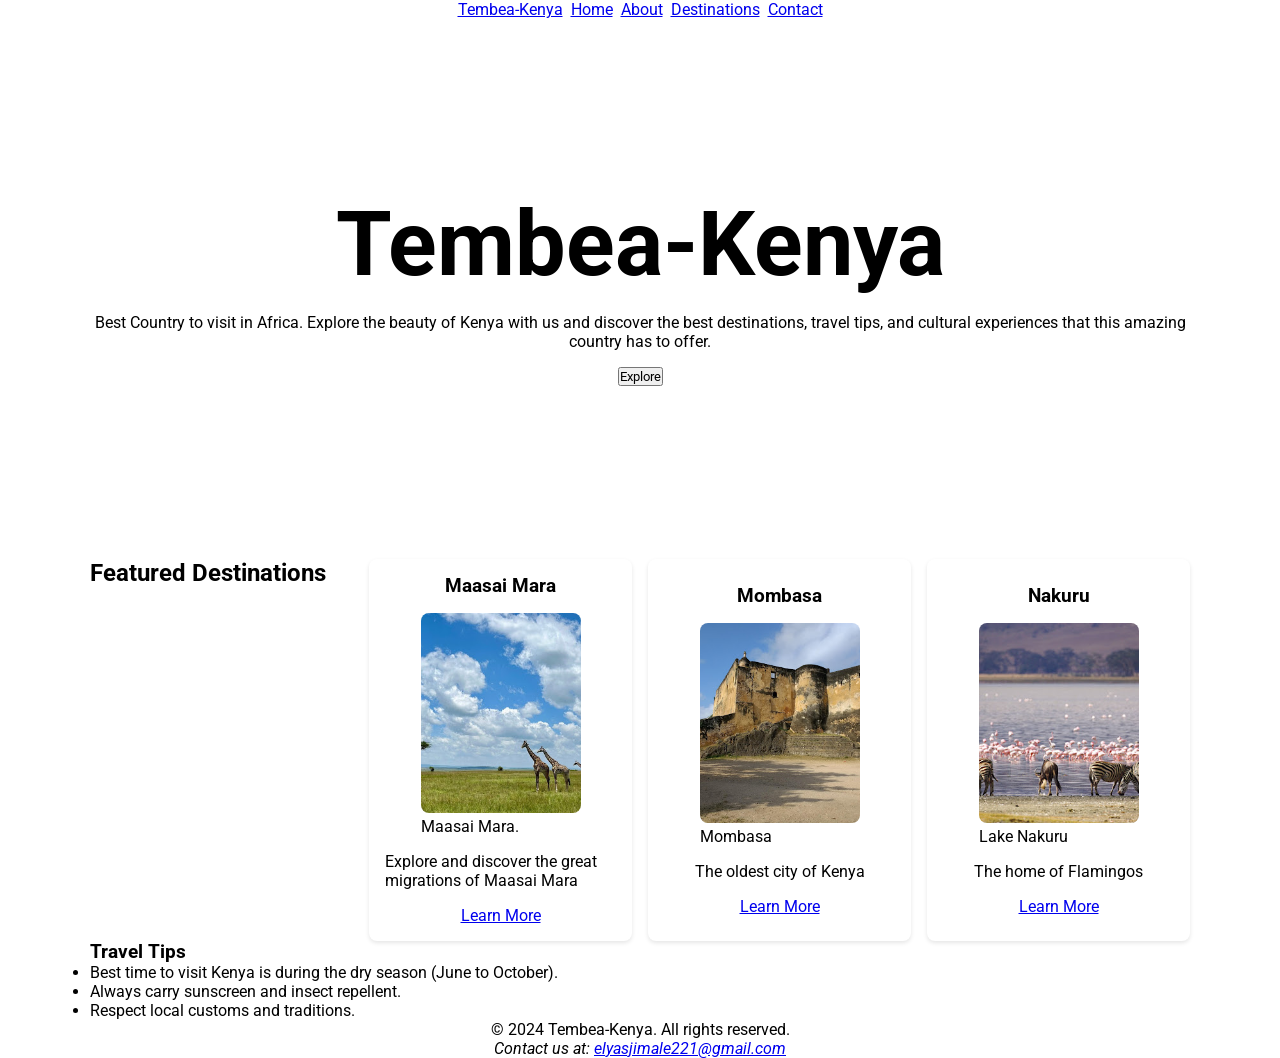
<file: index.html>
<!doctype html>
<html lang="en">
  <head>
    <meta charset="UTF-8">
    <meta name="viewport" content="width=device-width, initial-scale=1.0">
    <title>Tembea-Kenya</title>
    <link rel="stylesheet" href="./CSS/style.css">  
  </head>
  <body>
    <header class="navbar"> 
      <a href="index.html">
        <p>Tembea-Kenya</p>
      </a>
      <nav>
        <a href="index.html" aria-current="page">Home</a>
        <a href="about.html">About</a>
        <a href="destinations.html">Destinations</a>
        <a href="contact.html">Contact</a>
      </nav>
    </header>
    <main class="container">
      <section class="hero">
        <h1>Tembea-Kenya</h1>
        <p>
          Best Country to visit in Africa. Explore the beauty of Kenya with us and discover the best destinations, travel tips, and cultural experiences that this amazing country has to offer.
        </p>  
        <button>Explore</button>
      </section>
      <section class="featured">
        <h2>Featured Destinations</h2>
        <article class="card">
          <h3>Maasai Mara</h3>
          <figure>
            <img
              src="./Images/Maasai.png"
              alt="Beautiful wildlife of Kenya"
              width="300"
              height="400"
            >
            <figcaption>Maasai Mara.</figcaption>
          </figure>
          <p>Explore and discover the great migrations of Maasai Mara</p>
          <a href="./destinations.html">Learn More</a>
        </article>

        <article class="card">
          <h3>Mombasa</h3>
          <figure>
            <img
              src="./Images/Mombasa.png"
              alt="Mombasa.png"
              height="500"
              width="400"
            >
            <figcaption>Mombasa</figcaption>
          </figure>
          <p>The oldest city of Kenya</p>
          <a href="./destinations.html">Learn More</a>
        </article>

        <article class="card">
          <h3>Nakuru</h3>
          <figure>
            <img
              src="./Images/Nakuru.png"
              alt="Nakuru"
              height="500"
              width="400"
            >
            <figcaption>Lake Nakuru</figcaption>
          </figure>
          <p>The home of Flamingos</p>
          <a href="./destinations.html">Learn More</a>
        </article>
      </section>
      <aside>
        <h3>Travel Tips</h3>
        <ul>
          <li>
            Best time to visit Kenya is during the dry season (June to October).
          </li>
          <li>Always carry sunscreen and insect repellent.</li>
          <li>Respect local customs and traditions.</li>
        </ul>
      </aside>
    </main>
    <footer>
      <p> &copy; 2024 Tembea-Kenya. All rights reserved.</p>
    </footer>
    <address>
      <p>
        Contact us at:
        <a href="mailto:elyasjimale221@gmail.com">elyasjimale221@gmail.com</a>
      </p>
    </address>
  </body>
</html>
</file>
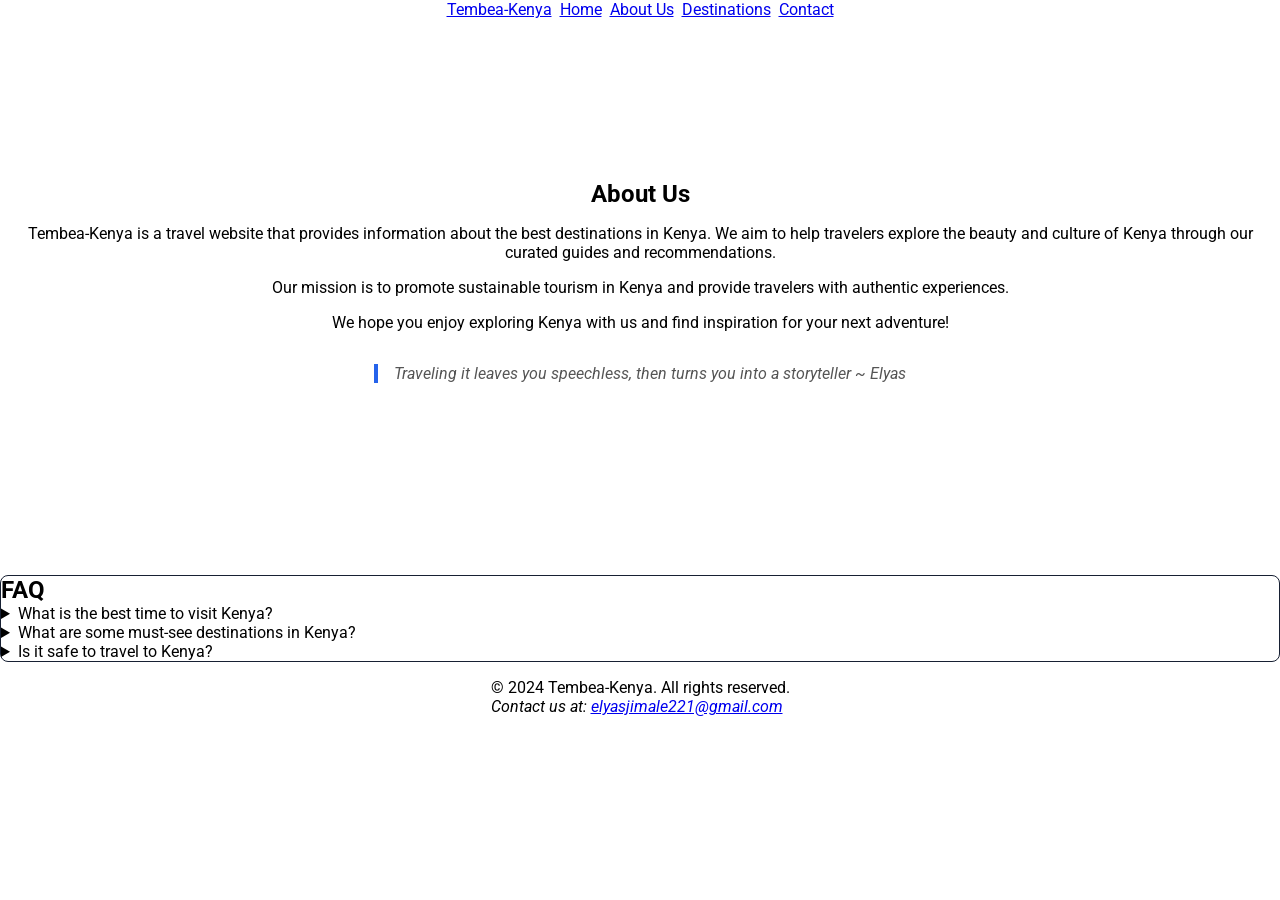
<file: about.html>
<!DOCTYPE html>
<html lang="en">
<head>
    <meta charset="UTF-8">
    <meta name="viewport" content="width=device-width, initial-scale=1.0">
    <title>Tembea-Kenya</title>  
    <link rel="stylesheet" href="./CSS/style.css">
</head>
<body>  
    <header class="navbar">
        <a href="index.html">
            <p>Tembea-Kenya</p>
        </a>
        <nav>
                <a href="index.html">Home</a>
                <a href="about.html" aria-current="page">About Us</a>
                <a href="destinations.html">Destinations</a>
                <a href="contact.html">Contact</a>
        </nav> 
    </header>
    <main>  
        <section class="about-us">
        <h1>About Us</h1>  
        <p>Tembea-Kenya is a travel website that provides information about the best destinations in Kenya. We aim to help travelers explore the beauty and culture of Kenya through our curated guides and recommendations.</p>  
        <p>Our mission is to promote sustainable tourism in Kenya and provide travelers with authentic experiences.</p>  
        <p>We hope you enjoy exploring Kenya with us and find inspiration for your next adventure!</p>  
        <blockquote>
            Traveling it leaves you speechless, then turns you into a storyteller ~ Elyas
        </blockquote>  
       </section>  

        <section class="details">
            <h2>FAQ</h2>
            <details>
                <summary>What is the best time to visit Kenya?</summary>
                <p>The best time to visit Kenya is during the dry season, which typically runs from June to October.</p>
            </details>  
            <details>
                <summary>What are some must-see destinations in Kenya?</summary>
                <p>Some must-see destinations in Kenya include the Maasai Mara National Reserve, Amboseli National Park, and Lake Nakuru National Park.</p>
            </details>  
            <details>
                <summary>Is it safe to travel to Kenya?</summary>
                <p>Kenya is generally safe for tourists, but it's important to stay informed about local conditions and follow travel advisories.</p>
            </details>
        </section>
    </main>  
    <footer>
        <p>&copy; 2024 Tembea-Kenya. All rights reserved.</p>  
    <address>
        <p>Contact us at: <a href="mailto:elyasjimale221@gmail.com">elyasjimale221@gmail.com</a></p>
    </address>  
    </footer>
</body>
</html>
</file>
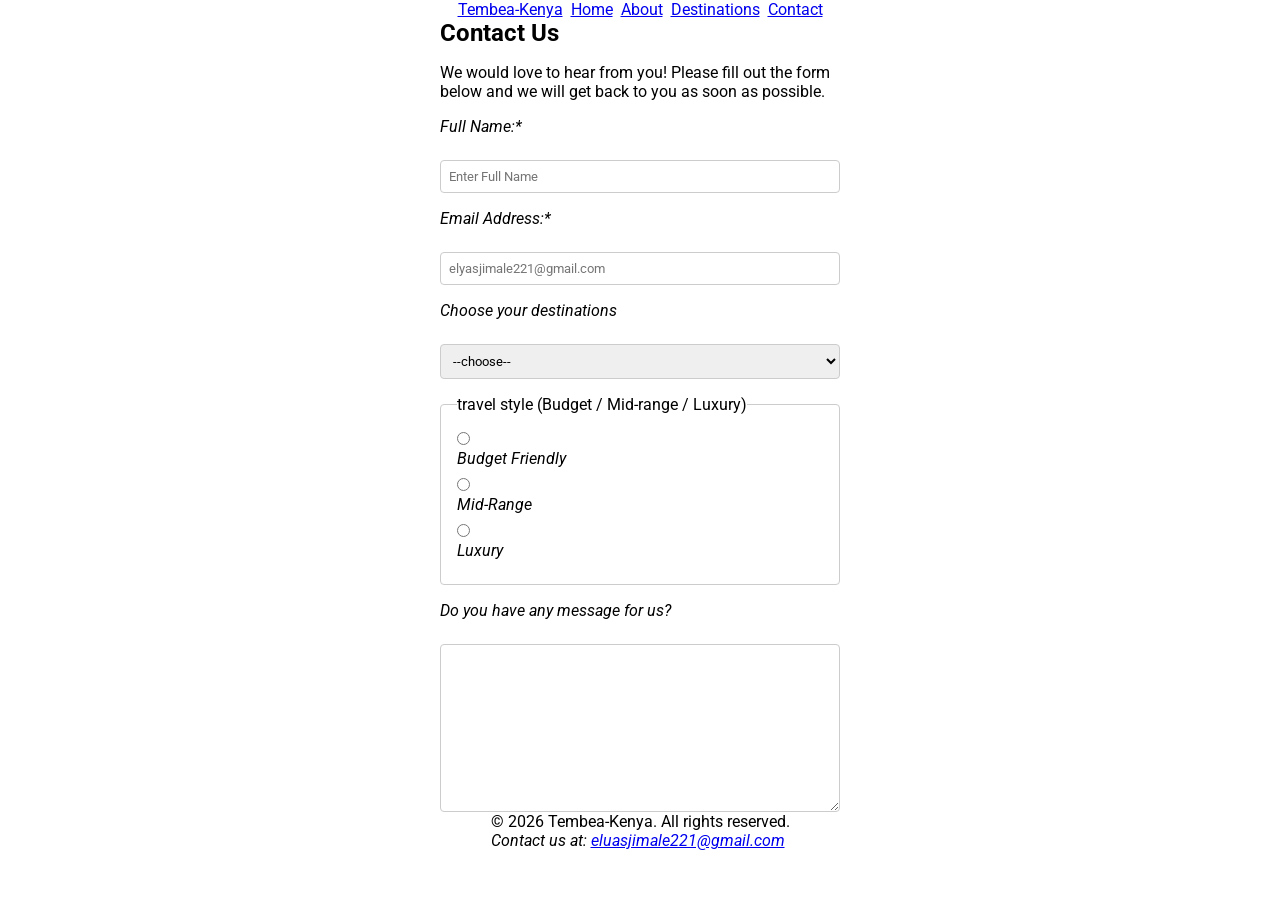
<file: contact.html>
<!DOCTYPE html>
<html lang="en">
<head>
    <meta charset="UTF-8">
    <meta name="viewport" content="width=device-width, initial-scale=1.0">
    <title>Tembea-Kenya</title>  
    <link rel="stylesheet" href="./CSS/style.css">
</head>
<body>  
    <header class="navbar">
        <a href="index.html">
            <p>Tembea-Kenya</p>
        </a>
        <nav>
                <a href="index.html">Home</a>
                <a href="about.html">About</a>
                <a href="destinations.html">Destinations</a>
                <a href="contact.html" aria-current="page">Contact</a>
        </nav> 
    </header>  
    <main>
        <form action="#">
            <h2>Contact Us</h2>
            <p>We would love to hear from you! Please fill out the form below and we will get back to you as soon as possible.</p>
           <label for="name">Full Name:*</label>  
           <input type="text" name="name" id="name"  placeholder="Enter Full Name" required>  

           <label for="email">Email Address:*</label>
           <input type="email" id="email" name="email" placeholder="elyasjimale221@gmail.com" required>

        <label for="destinations">Choose your destinations</label>  
        <select name="destinations" id="destinations">  
            <option value="">--choose--</option>
             <option value="Mombasa">Mombasa</option>
             <option value="Diani">Diani Beach</option>
             <option value="Lamu">Lamu Island</option>  
             <option value="Mara">Maasai Mara</option>
             <option value="Amboseli">Amboseli Park</option>  
             <option value="Nakuru">Lake Nakuru</option>
        </select> 
        <fieldset>
                <legend> travel style (Budget / Mid-range / Luxury)</legend>
                <input type="radio" name="budget" id="budget">
                <label for="budget">Budget Friendly</label>

                <input type="radio" name="mid" id="mid">
                <label for="mid">Mid-Range</label>

                <input type="radio" name="luxury" id="luxury">
                <label for="luxury">Luxury</label>
         </fieldset>

            <label for="message">Do you have any message for us?</label>
            <textarea name="message" id="message" cols="30" rows="10"></textarea>
        </form> 
    </main>
    <footer>
        <p> &copy; 2026 Tembea-Kenya. All rights reserved.</p>  
    
       <address>
        <p>Contact us at: <a href="mailto:elyasjimale221@gmail.com">eluasjimale221@gmail.com</a>  
        </address>  
   </footer> 
</body>  
</html>
</file>
<file: CSS/style.css>
@import url('https://fonts.googleapis.com/css2?family=Roboto:ital,wght@0,100..900;1,100..900&display=swap');  

:root {
   --font-family: 'Roboto', sans-serif; 

    --color-brand: #2563EB;
    --color-text-dark: #172033;
    --color-surface-light: #FFFFFF;
    --color-hover: #1D4ED8;

    --text-body: 1rem;
    --line-height: 1.6;

    --font-h1: clamp(2rem, 5vw, 3.5rem);
    --font-h2: 2rem;
    --font-h3: 1.5rem;

    --space-section: clamp(3rem, 7vw, 6rem);
}  

* {
    box-sizing: border-box;
    margin: 0;
    padding: 0;  
    font-family: var(--font-family);
} 

body {
    display: flex;
    flex-direction: column; 
    justify-content: space-between;
    align-items: center;
}


main {
    flex: 1;
} 

.container {
    width: min(1100px, 100% - 2rem);
    margin: 0 auto;
}


.navbar {
    display: flex;
    flex-direction: column;
    justify-content: center;
    align-items: center;
    gap: 2.5rem;
}  

.navbar nav {
    display: flex;
    flex-direction: column;
    justify-content: center;
    align-items: center;
    gap: 2.5rem;
}

.navbar nav a:focus-visible {
    outline: 2px solid var(--color-brand);
    outline-offset: 2px;
}

.hero {
    display: flex;
    flex-direction: column;
    justify-content: center;
    align-items: center;
    text-align: center;
    gap: 1rem;
    min-height: 60vh;
}

.hero h1 {
    font-size: var(--space-section);
}

.featured {
    display: grid;
    grid-template-columns: repeat(auto-fit, minmax(250px, 1fr));
    gap: 1rem;
    
}

.card {
    display: flex;
    flex-direction: column;
    background-color: var(--color-surface-light);
    justify-content: center;
    align-items: center;
    gap: 1rem;
    padding: 1rem;
    border-radius: 0.5rem;
    box-shadow: 0 2px 4px rgba(0, 0, 0, 0.1);
}

.card img {
    width: 100%;
    height: 200px;
    object-fit: cover;
    aspect-ratio: 4/5;
    border-radius: 0.5rem;
    gap: 1rem;
}

.destinations {
    display: grid;
    grid-template-columns: 1fr;
    grid-template-rows: auto;
    border-radius: 0.5rem;
    gap: 1rem;
}

.destinations-img {
    width: 100%;
    height: 300px;
    object-fit: cover;
    aspect-ratio: 4/5;
    border-radius: 0.5rem;
    gap: 1rem;
}

.table-container {
    width: 100%;
    overflow-x: auto;
    margin:1.5rem 0;
    border: 1px solid #ccc;
    border-radius: 10px;
}

.table-comparison {
    width: 100%;
    border-collapse: collapse;
    text-align: left;
    min-width: 600px;
}

.table-comparison th, .table-comparison td {
    padding: 10px 20px;
    border: 1px solid #ccc;
}

.table-comparison tbody tr:nth-child(even) {
    background-color: #f9f9f9;
} 

.about-us {
    display: flex;
    flex-direction: column;
    justify-content: center;
    align-items: center;
    text-align: center;
    gap: 1rem;
    min-height: 60vh;
} 

.about-us blockquote {
    font-style: italic;
    color: #555;
    margin: 1rem 0;
    padding-left: 1rem;
    border-left: 4px solid var(--color-brand);
}

.details {
    background-color: var(--color-surface-light);
    border:#172033 1px solid;
    border-radius: 0.5rem;
    margin: 1rem 0;
    transition: background-color 0.3s ease;
}

.summary {
    padding: 1rem;
    cursor: pointer;
    font-weight: bold;
    color: var(--color-brand);
    transition: color 0.3s ease;
    color: var(--color-hover);
}

form {
    display: flex;
    flex-direction: column;
    gap: 1rem;
    max-width: 400px;
    margin: 0 auto;
}

label {
    display: block;
    margin-bottom: 0.5rem;
    font-style: italic;
}

input[type="text"],
input[type="email"],
textarea,
select {
    width: 100%;
    padding: 0.5rem;
    border: 1px solid #ccc;
    border-radius: 0.25rem;
}

fieldset {
    border: 1px solid #ccc;
    padding: 1rem;
    border-radius: 0.25rem;
    gap: 1rem;
}



footer {
    position: sticky;
    display: flex;
    flex-direction: column;
    flex-wrap: wrap;
}

@media (min-width: 768px) {
    .navbar {
        display: flex;
        flex-direction: row;
        justify-content: center;
        align-items: center;
        gap: 0.5rem;
    }

    .navbar nav {
        display: flex;
        flex-direction: row;
        justify-content: center;
        align-items: center;
        gap: 0.5rem;
    }

    .navbar nav a:focus-visible {
        outline: 2px solid var(--color-brand);
        outline-offset: 2px;
    }  

    .hero {
        display: flex;
        flex-direction: column;
        justify-content: center;
        align-items: center;
        text-align: center;
        gap: 1rem;
        min-height: 60vh;
    }

    .card {
        display: flex;
        flex-direction: column;
        background-color: var(--color-surface-light);
        justify-content: center;
        align-items: center;
        gap: 1rem;
        padding: 1rem;
        border-radius: 0.5rem;
        box-shadow: 0 2px 4px rgba(0, 0, 0, 0.1);
    }

}  

@media (min-width:768px) {
    .destinations {
        display: grid;
        grid-template-columns: 1fr;
        grid-template-rows: auto;
        gap: 1rem;
    }

    .destinations-img {
        width: 100%;
        height: 300px;
        object-fit: cover;
        aspect-ratio: 4/5;
    }
}

@media (min-width: 768px) {
    .table-comparison {
        width: 100%;
        border-collapse: collapse;
        text-align: left;
        min-width: 600px;
    }

    .table-comparison th, .table-comparison td {
        padding: 10px 20px;
        border: 1px solid #ccc;
    }

    .table-comparison tbody tr:nth-child(even) {
        background-color: #f9f9f9;
    }
}
</file>
